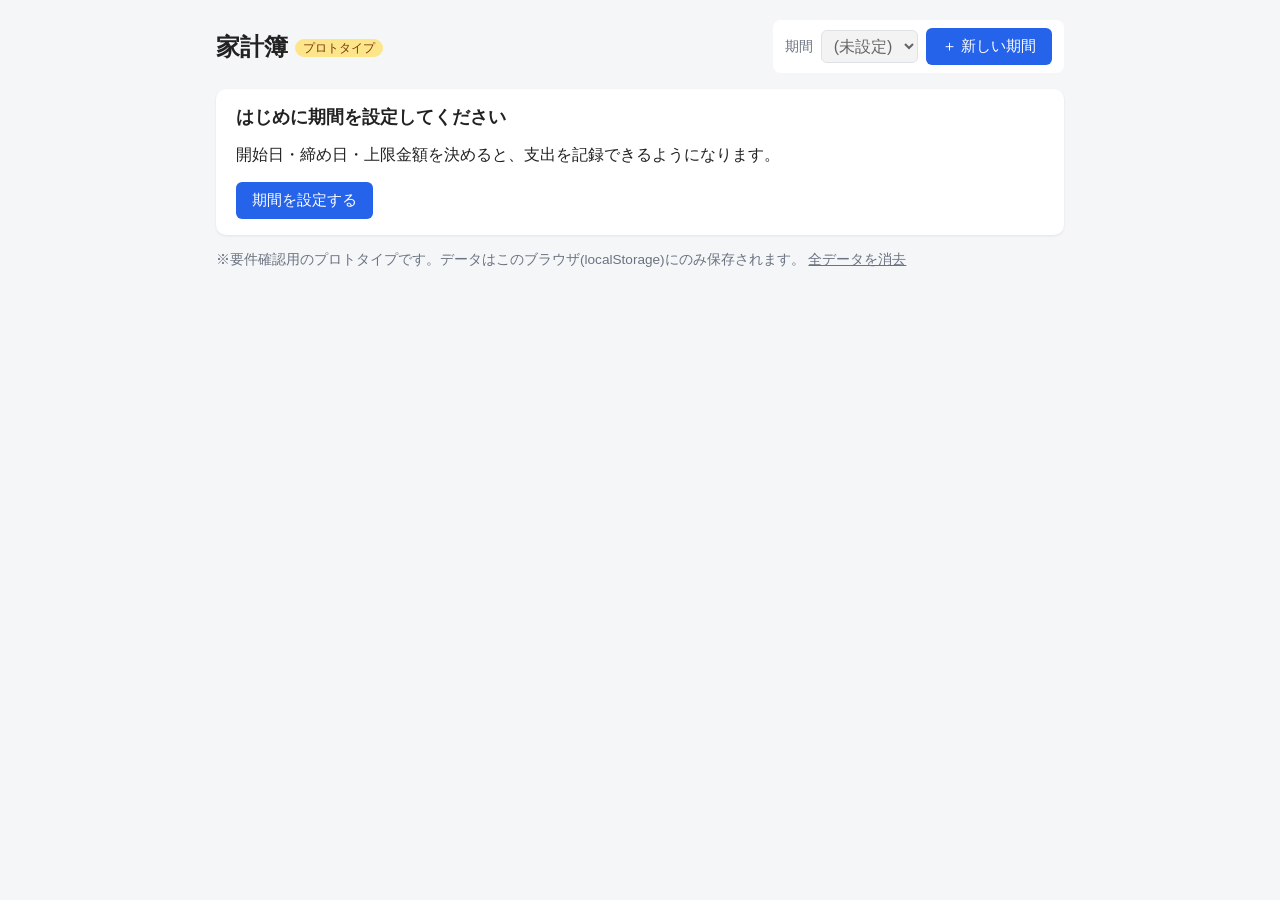
<file: prototype/index.html>
<!DOCTYPE html>
<html lang="ja">
<head>
  <meta charset="UTF-8">
  <meta name="viewport" content="width=device-width, initial-scale=1.0">
  <title>家計簿プロトタイプ</title>
  <link rel="stylesheet" href="style.css">
</head>
<body data-status="normal">
  <header class="app-header">
    <h1>家計簿 <span class="tag">プロトタイプ</span></h1>
    <div class="period-controls">
      <label for="period-select">期間</label>
      <select id="period-select"></select>
      <button type="button" id="edit-period-btn" class="secondary">期間を編集</button>
      <button type="button" id="new-period-btn">＋ 新しい期間</button>
    </div>
  </header>

  <main>
    <!-- 期間が1つも無いとき -->
    <section id="empty-state" class="card" hidden>
      <h2>はじめに期間を設定してください</h2>
      <p>開始日・締め日・上限金額を決めると、支出を記録できるようになります。</p>
      <button type="button" id="empty-new-period-btn">期間を設定する</button>
    </section>

    <div id="main-content" hidden>
      <!-- 予算状況エリア -->
      <section class="card summary">
        <div class="summary-head">
          <h2 id="summary-period"></h2>
          <span id="status-badge" class="status-badge"></span>
        </div>
        <dl class="summary-grid">
          <div><dt>上限金額</dt><dd id="budget-value"></dd></div>
          <div><dt>使用済み金額</dt><dd id="spent-value"></dd></div>
          <div><dt id="remaining-label">残り金額</dt><dd id="remaining-value"></dd></div>
          <div><dt>使用率</dt><dd id="rate-value"></dd></div>
        </dl>
        <div class="progress" role="progressbar" aria-valuemin="0" aria-valuemax="100" id="progress">
          <div class="progress-bar" id="progress-bar"></div>
          <div class="progress-threshold" id="progress-threshold" title="警告ライン"></div>
        </div>
      </section>

      <!-- 支出入力エリア -->
      <section class="card">
        <h2 id="expense-form-title">支出を登録</h2>
        <form id="expense-form" novalidate>
          <div class="form-row">
            <label>品名
              <input type="text" id="expense-name" maxlength="50" placeholder="例: 牛乳">
            </label>
            <label>金額(円)
              <input type="number" id="expense-amount" min="1" step="1" placeholder="例: 250">
            </label>
            <label>購入日
              <input type="date" id="expense-date">
            </label>
          </div>
          <p class="error" id="expense-error" role="alert"></p>
          <div class="form-actions">
            <button type="submit" id="expense-submit">登録</button>
            <button type="button" id="expense-cancel" class="secondary" hidden>キャンセル</button>
          </div>
        </form>
      </section>

      <!-- 支出一覧エリア -->
      <section class="card">
        <h2>支出一覧 <span id="expense-count" class="muted"></span></h2>
        <p id="expense-empty" class="muted">この期間の支出はまだありません。</p>
        <table class="expense-table" id="expense-table">
          <thead>
            <tr><th>購入日</th><th>品名</th><th class="num">金額</th><th></th></tr>
          </thead>
          <tbody id="expense-list"></tbody>
        </table>
      </section>
    </div>

    <p class="footer-note">
      ※要件確認用のプロトタイプです。データはこのブラウザ(localStorage)にのみ保存されます。
      <button type="button" id="reset-btn" class="link-button">全データを消去</button>
    </p>
  </main>

  <!-- 期間設定ダイアログ -->
  <dialog id="period-dialog">
    <form id="period-form" novalidate>
      <h2 id="period-dialog-title">期間の設定</h2>
      <label>開始日
        <input type="date" id="period-start">
      </label>
      <label>締め日
        <input type="date" id="period-end">
      </label>
      <label>上限金額(円)
        <input type="number" id="period-budget" min="1" step="1" placeholder="例: 50000">
      </label>
      <p class="error" id="period-error" role="alert"></p>
      <div class="form-actions">
        <button type="submit">保存</button>
        <button type="button" id="period-cancel" class="secondary">キャンセル</button>
      </div>
    </form>
  </dialog>

  <script src="app.js"></script>
</body>
</html>
</file>
<file: prototype/style.css>
:root {
  --bg-normal: #f4f6f8;
  --bg-warning: #ffd4d4;
  --bg-over: #d32f2f;
  --card: #ffffff;
  --text: #222222;
  --muted: #6b7280;
  --primary: #2563eb;
  --danger: #c62828;
  --border: #d1d5db;
  --bar-normal: #22c55e;
  --bar-warning: #f97316;
  --bar-over: #b71c1c;
}

* { box-sizing: border-box; }

body {
  margin: 0;
  font-family: "Hiragino Sans", "Yu Gothic UI", "Meiryo", sans-serif;
  color: var(--text);
  background: var(--bg-normal);
  transition: background-color 0.4s ease;
  min-height: 100vh;
}

/* F-07: 使用率に応じた背景色 */
body[data-status="warning"] { background: var(--bg-warning); }
body[data-status="over"] { background: var(--bg-over); }
body[data-status="over"] .app-header h1,
body[data-status="over"] .footer-note { color: #ffffff; }
body[data-status="over"] .footer-note .link-button { color: #ffffff; }

.app-header {
  display: flex;
  flex-wrap: wrap;
  align-items: center;
  justify-content: space-between;
  gap: 12px;
  max-width: 880px;
  margin: 0 auto;
  padding: 20px 16px 8px;
}

.app-header h1 { margin: 0; font-size: 1.5rem; }

.tag {
  font-size: 0.75rem;
  font-weight: normal;
  background: #fde68a;
  color: #78350f;
  padding: 2px 8px;
  border-radius: 999px;
  vertical-align: middle;
}

.period-controls {
  display: flex;
  flex-wrap: wrap;
  align-items: center;
  gap: 8px;
  background: var(--card);
  padding: 8px 12px;
  border-radius: 8px;
}

main { max-width: 880px; margin: 0 auto; padding: 8px 16px 32px; }

.card {
  background: var(--card);
  border-radius: 10px;
  padding: 16px 20px;
  margin-bottom: 16px;
  box-shadow: 0 1px 3px rgba(0, 0, 0, 0.08);
}

.card h2 { margin: 0 0 12px; font-size: 1.1rem; }

.summary-head { display: flex; align-items: center; justify-content: space-between; gap: 8px; }

.status-badge {
  font-size: 0.85rem;
  font-weight: bold;
  padding: 4px 12px;
  border-radius: 999px;
  background: #dcfce7;
  color: #166534;
}
body[data-status="warning"] .status-badge { background: #fee2e2; color: var(--danger); }
body[data-status="over"] .status-badge { background: var(--danger); color: #ffffff; }

.summary-grid {
  display: grid;
  grid-template-columns: repeat(auto-fit, minmax(150px, 1fr));
  gap: 12px;
  margin: 0 0 16px;
}
.summary-grid dt { color: var(--muted); font-size: 0.85rem; }
.summary-grid dd { margin: 4px 0 0; font-size: 1.4rem; font-weight: bold; }
.summary-grid dd.negative { color: var(--danger); }

.progress {
  position: relative;
  height: 18px;
  background: #e5e7eb;
  border-radius: 999px;
  overflow: hidden;
}
.progress-bar {
  height: 100%;
  width: 0;
  background: var(--bar-normal);
  transition: width 0.4s ease, background-color 0.4s ease;
}
body[data-status="warning"] .progress-bar { background: var(--bar-warning); }
body[data-status="over"] .progress-bar { background: var(--bar-over); }
.progress-threshold {
  position: absolute;
  top: 0;
  bottom: 0;
  width: 2px;
  background: rgba(0, 0, 0, 0.45);
}

.form-row { display: grid; grid-template-columns: 2fr 1fr 1fr; gap: 12px; }

label { display: flex; flex-direction: column; gap: 4px; font-size: 0.85rem; color: var(--muted); }

input, select {
  font: inherit;
  font-size: 1rem;
  color: var(--text);
  padding: 8px 10px;
  border: 1px solid var(--border);
  border-radius: 6px;
}
.period-controls select { padding: 6px 8px; }

button {
  font: inherit;
  font-size: 0.95rem;
  padding: 8px 16px;
  border: none;
  border-radius: 6px;
  background: var(--primary);
  color: #ffffff;
  cursor: pointer;
}
button:hover { opacity: 0.9; }
button.secondary { background: #e5e7eb; color: var(--text); }
button.danger { background: transparent; color: var(--danger); padding: 4px 8px; }
button.small { padding: 4px 8px; font-size: 0.85rem; }
.link-button { background: none; color: var(--muted); padding: 0; text-decoration: underline; font-size: 0.85rem; }

.form-actions { display: flex; gap: 8px; margin-top: 12px; }

.error { color: var(--danger); font-size: 0.9rem; margin: 8px 0 0; min-height: 1em; white-space: pre-line; }
.error:empty { display: none; }

.muted { color: var(--muted); font-weight: normal; font-size: 0.9rem; }

.expense-table { width: 100%; border-collapse: collapse; }
.expense-table th, .expense-table td { padding: 8px; border-bottom: 1px solid #eee; text-align: left; }
.expense-table th { font-size: 0.85rem; color: var(--muted); }
.expense-table .num { text-align: right; white-space: nowrap; }
.expense-table td.actions { text-align: right; white-space: nowrap; }
.expense-table tr.editing { background: #eff6ff; }

.footer-note { font-size: 0.85rem; color: var(--muted); }

dialog {
  border: none;
  border-radius: 10px;
  padding: 20px 24px;
  width: min(400px, calc(100% - 32px));
  box-shadow: 0 10px 30px rgba(0, 0, 0, 0.25);
}
dialog::backdrop { background: rgba(0, 0, 0, 0.4); }
dialog h2 { margin-top: 0; font-size: 1.1rem; }
dialog label { margin-bottom: 12px; }

@media (max-width: 600px) {
  .form-row { grid-template-columns: 1fr; }
}
</file>
